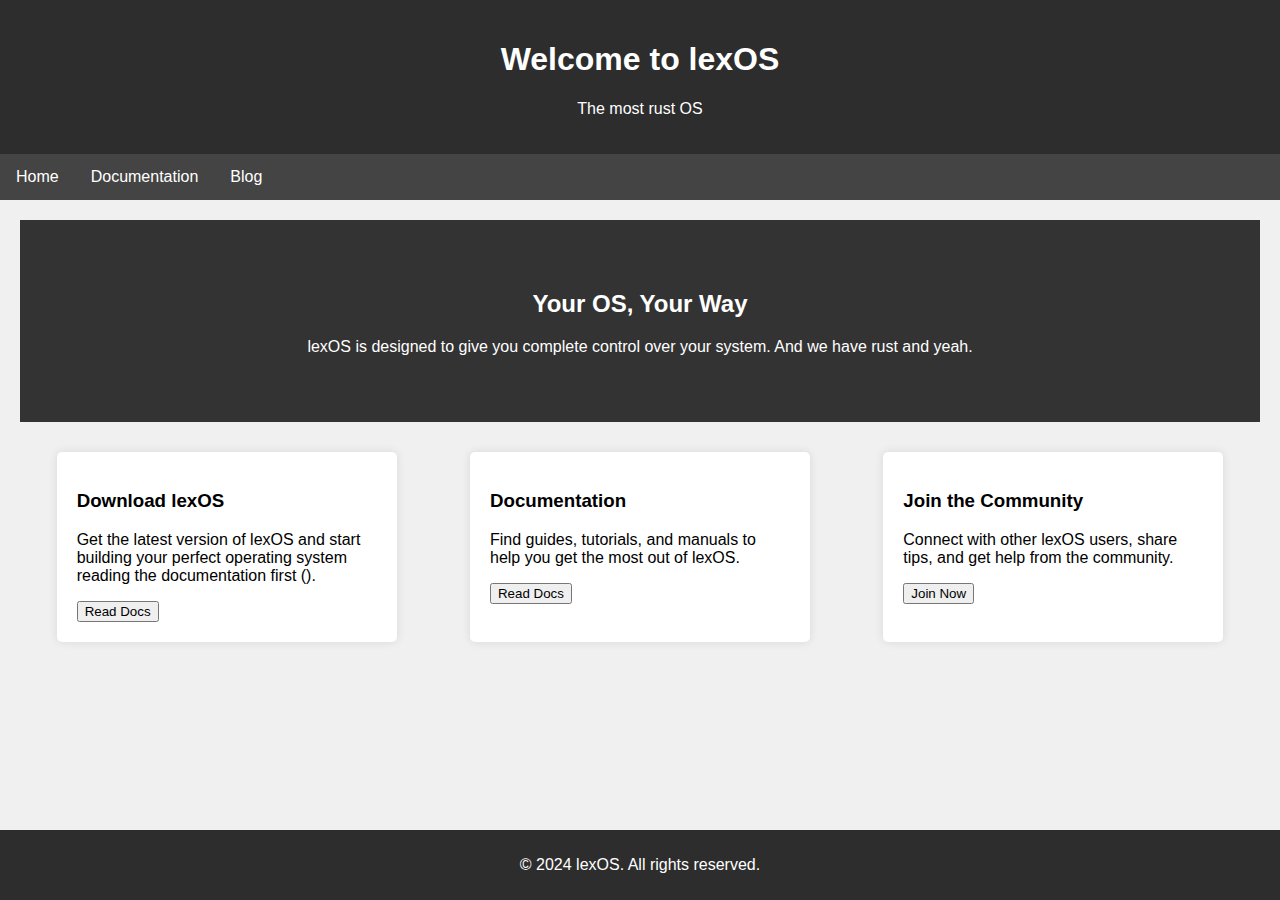
<file: index.html>
<!DOCTYPE html>
<html = "lex.com">
<meta name="description" content="lexOS website - Operating System development and projects by LexStudio.">
<meta name="keywords" content="lexOS, lexstudio, operating system, kernel development">

<head>
    <meta charset="UTF-8">
    <meta name="viewport" content="width=device-width, initial-scale=1.0">
    <title>lexOS</title>
    <link rel="stylesheet" href="styles.css">
</head>
<body>
    <header>
        <h1>Welcome to lexOS</h1>
        <p>The most rust OS</p>
    </header>
    <nav>
        <a href="index.html">Home</a>
        <a href="documentation.html">Documentation</a>
        <a href="blog.html">Blog</a>
        
    </nav>
    <div class="container">
        <div class="hero">
            <h2>Your OS, Your Way</h2>
            <p>lexOS is designed to give you complete control over your system. And we have rust and yeah.</p>
        </div>
        <div class="content">
            <div>
                <h3>Download lexOS</h3>
                <p>Get the latest version of lexOS and start building your perfect operating system reading the documentation first ().</p>
                <button onclick="location.href='documentation.html'">Read Docs</button>

            </div>
            <div>
                <h3>Documentation</h3>
                <p>Find guides, tutorials, and manuals to help you get the most out of lexOS.</p>
                <button onclick="location.href='documentation.html'">Read Docs</button>

            </div>
            <div>
                <h3>Join the Community</h3>
                <p>Connect with other lexOS users, share tips, and get help from the community.</p>
                <button>Join Now</button>
            </div>
        </div>
    </div>
    <footer>
        <p>&copy; 2024 lexOS. All rights reserved.</p>
    </footer>
    <script>
        // Add interactivity if needed
        const buttons = document.querySelectorAll('button');
        buttons.forEach(button => {
            button.addEventListener('click', () => {
                alert('Button clicked!');
            });
        });
    </script>
</body>
</html>
</file>
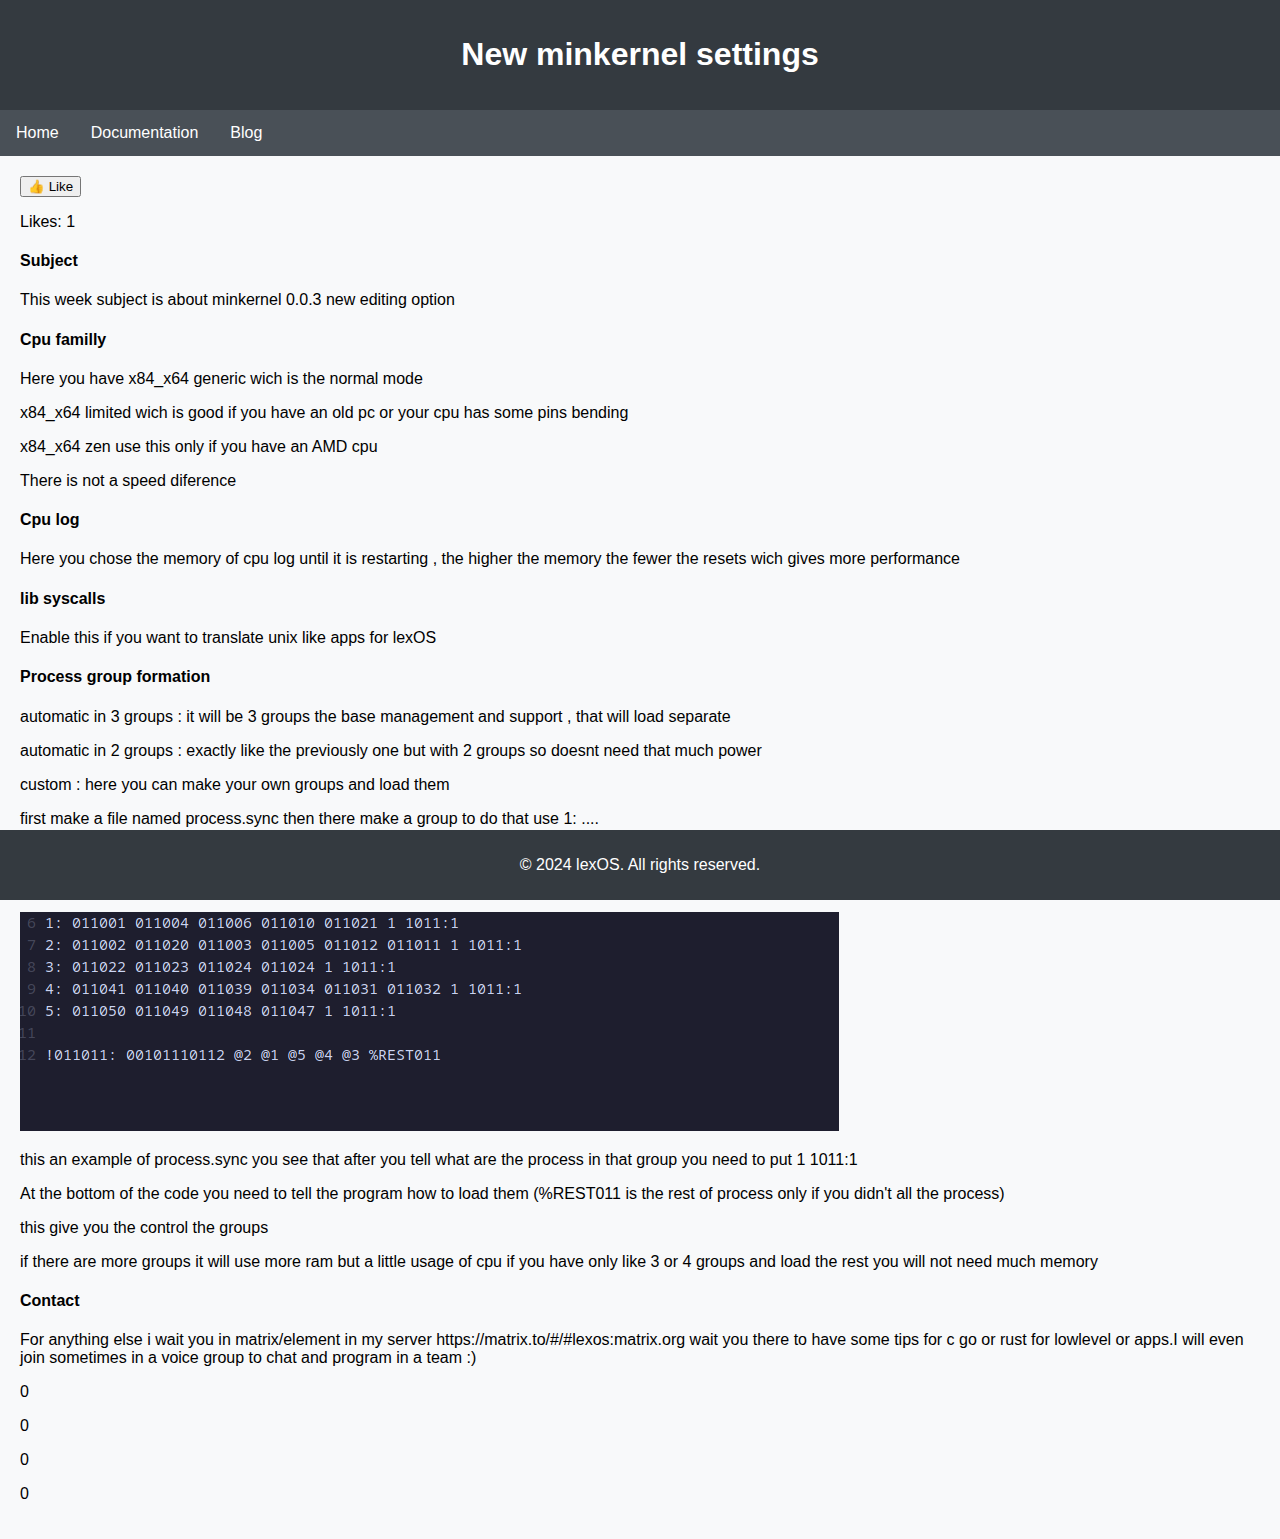
<file: blog.html>
<!DOCTYPE html>
<html lang="en">
<head>
    <meta charset="UTF-8">
    <meta name="viewport" content="width=device-width, initial-scale=1.0">
    <title>>Making lim finally work and the minkernel 0.0.3</title>
    <style>
        black-text {
          color: black;
        }
        body {
            font-family: Arial, sans-serif;
            margin: 0;
            padding: 0;
            background-color: #f8f9fa;
        }
        header {
            background-color: #343a40;
            color: white;
            padding: 15px;
            text-align: center;
        }
        nav {
            background-color: #495057;
            overflow: hidden;
        }
        nav a {
            float: left;
            display: block;
            color: white;
            text-align: center;
            padding: 14px 16px;
            text-decoration: none;
        }
        nav a:hover {
            background-color: #343a40;
        }
        .container {
            padding: 20px;
        }
        .content h3 {
            border-bottom: 1px solid #ddd;
            padding-bottom: 5px;
 
        }
        footer {
            background-color: #343a40;
            color: white;
            text-align: center;
            padding: 10px 0;
            position: fixed;
            bottom: 0;
            width: 100%;
        }
    </style>
</head>
<body>
    <header>
        <h1>New minkernel settings</h1>
    </header>
    <nav>
        <a href="index.html">Home</a>
        
        <a href="documentation.html">Documentation</a>
        <a href="blog.html">Blog</a>
        
    </nav>
    <div class="container">
        <div class="content">
<div class="like-section">
    <button id="likeButton" onclick="handleLike()">👍 Like</button>
    <p id="likeCount">Likes: 1</p>
</div>

<script>
    let likeCount = 1;

    // Check if the user has already liked
    window.onload = function() {
        if (localStorage.getItem('liked') === 'true') {
            document.getElementById('likeButton').disabled = false;
            document.getElementById('likeButton').innerText = 'Liked';
        }
    };

    function handleLike() {
        if (localStorage.getItem('liked') !== 'true') {
            likeCount++;
            document.getElementById('likeCount').innerText = `Likes: ${likeCount}`;
            localStorage.setItem('liked', 'true'); // Mark as liked
            document.getElementById('likeButton').disabled = false; // Disable button
            document.getElementById('likeButton').innerText = 'Liked'; // Update button text
        }
    }
</script>
          <h4>Subject</h4>
          <p>This week subject is about minkernel 0.0.3 new editing option</p>

          <h4>Cpu familly</h4>
          
          <p>Here you have x84_x64 generic wich is the normal mode</p>
          <p>x84_x64 limited wich is good if you have an old pc or your cpu has some pins bending</p>
          <p>x84_x64 zen use this only if you have an AMD cpu</p>
          <p>There is not a speed diference</p>

          <h4>Cpu log</h4>
          <p>Here you chose the memory of cpu log until it is restarting , the higher the memory the fewer the resets wich gives more performance</p>
          <h4>lib syscalls</h4>
          <p>Enable this if you want to translate unix like apps for lexOS</p>
          <h4>Process group formation</h4>
          <p>automatic in 3 groups : it will be 3 groups the base management and support , that will load separate</p>
          <p>automatic in 2 groups : exactly like the previously one but with 2 groups so doesnt need that much power</p>
          <p>custom : here you can make your own groups and load them<p>
          <p>first make a file named process.sync then there make a group to do that use 1: .... </p>
          <p>there are 3 types of process base management and support (base 1-12 management 13-23 support 24-50)</p>
          <p>to alert a process you need to make it like this 011001 (the 011 at start is the process flag and 001 is the number process)</p>
          <img src="asd.png">
          <p>this an example of process.sync you see that after you tell what are the process in that group you need to put 1 1011:1</p>
          <p>At the bottom of the code you need to tell the program how to load them (%REST011 is the rest of process only if you didn't all the process)</p>
          <p>this give you the control the groups</p>
          <p>if there are more groups it will use more ram but a little usage of cpu if you have only like 3 or 4 groups and load the rest you will not need much memory</p>

          <h4>Contact</h4>
          <p>For anything else i wait you in matrix/element in my server https://matrix.to/#/#lexos:matrix.org wait you there to have some tips for c go or rust for lowlevel or apps.I will even join sometimes in a voice group to chat and program in a team :)</p>
          <p>0</p>
          <p>0</p>
          <p>0</p>
          <p>0</p>
        </div>
    </div>
    <footer>
        <p>&copy; 2024 lexOS. All rights reserved.</p>
    </footer>
</body>
</html>
</file>
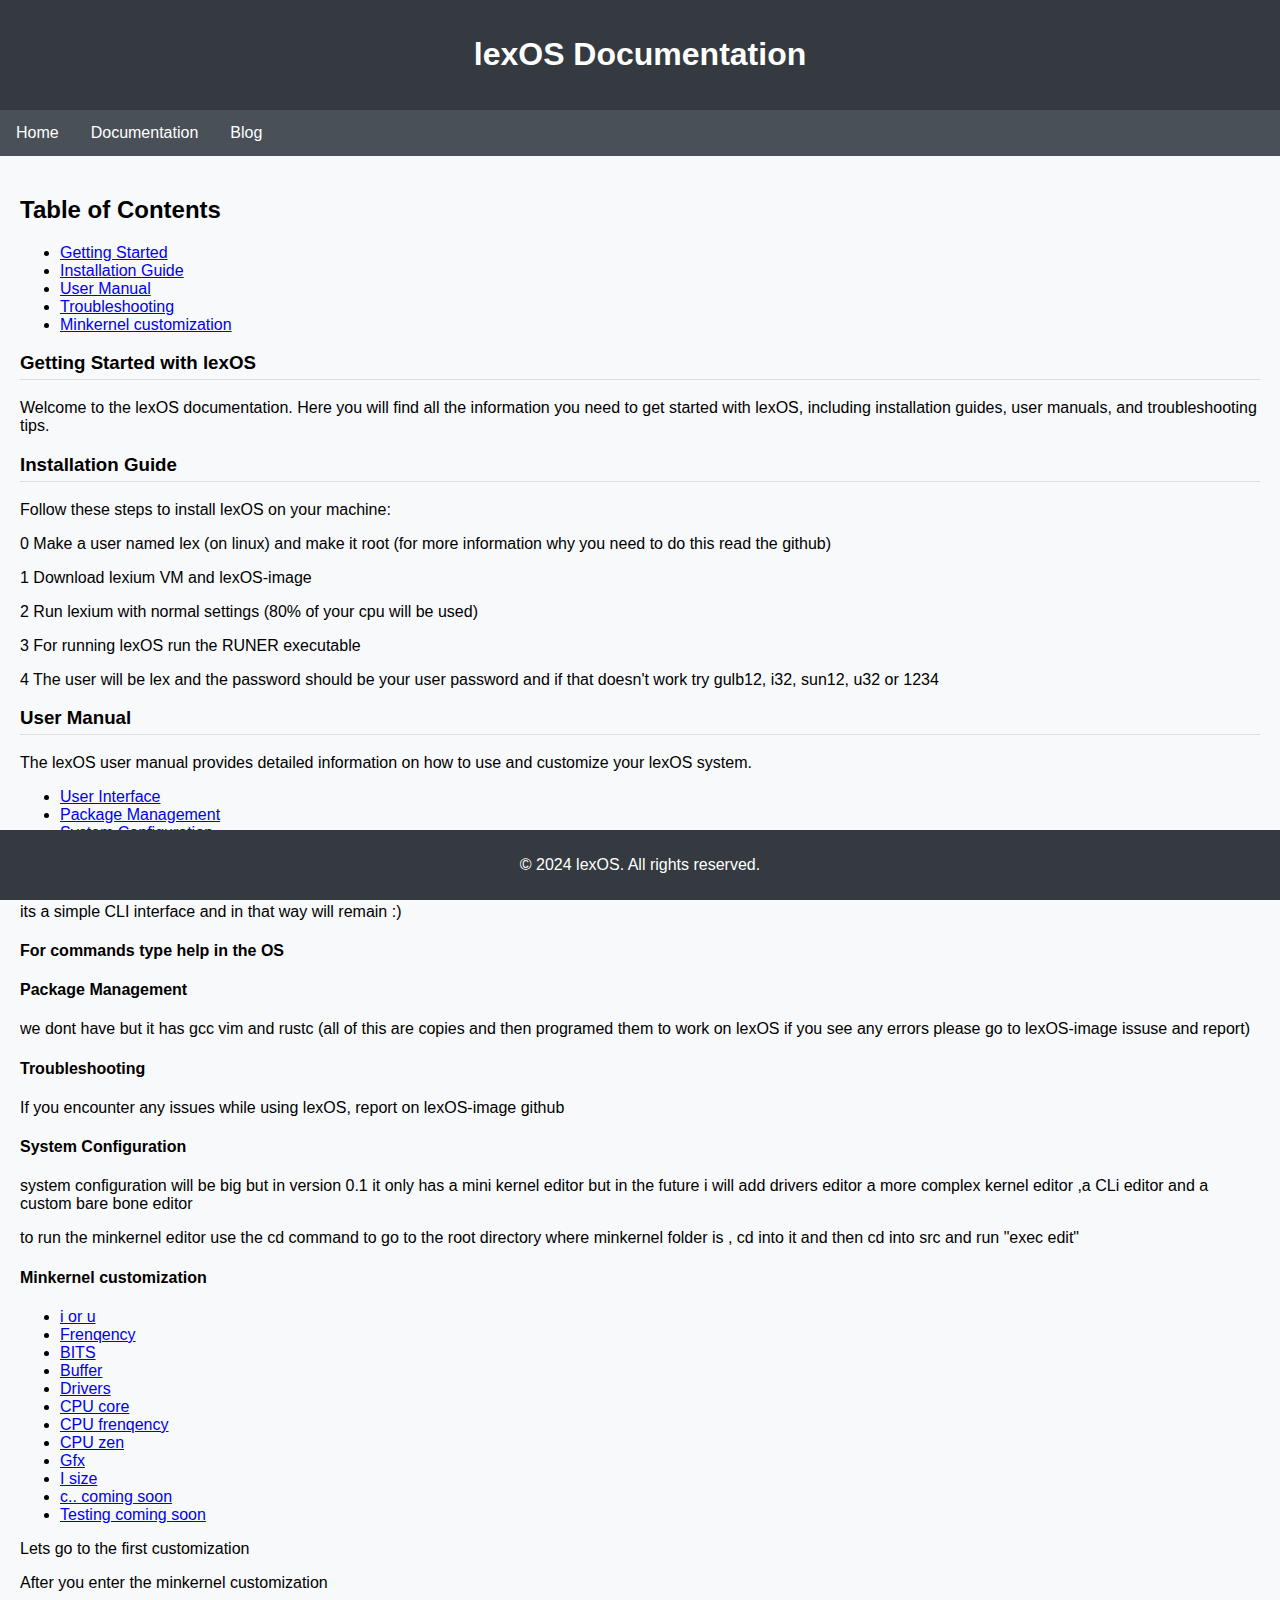
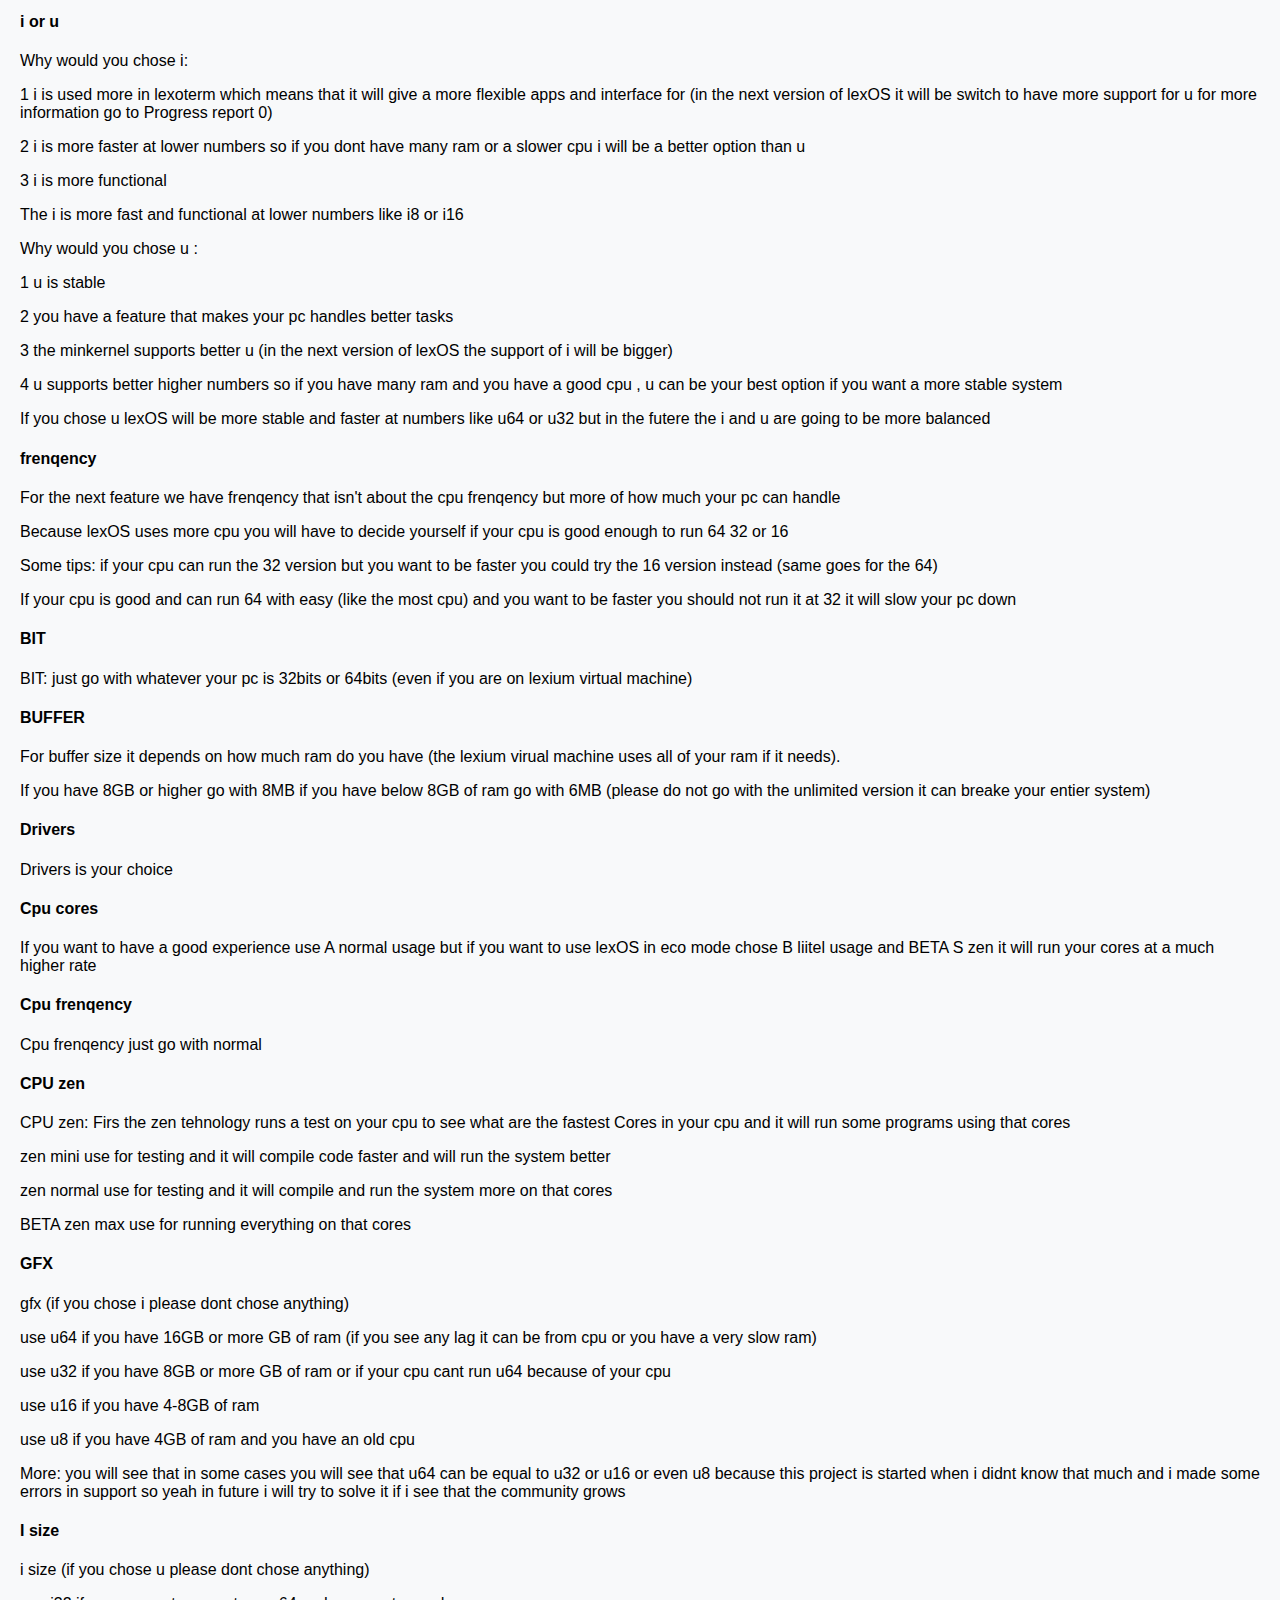
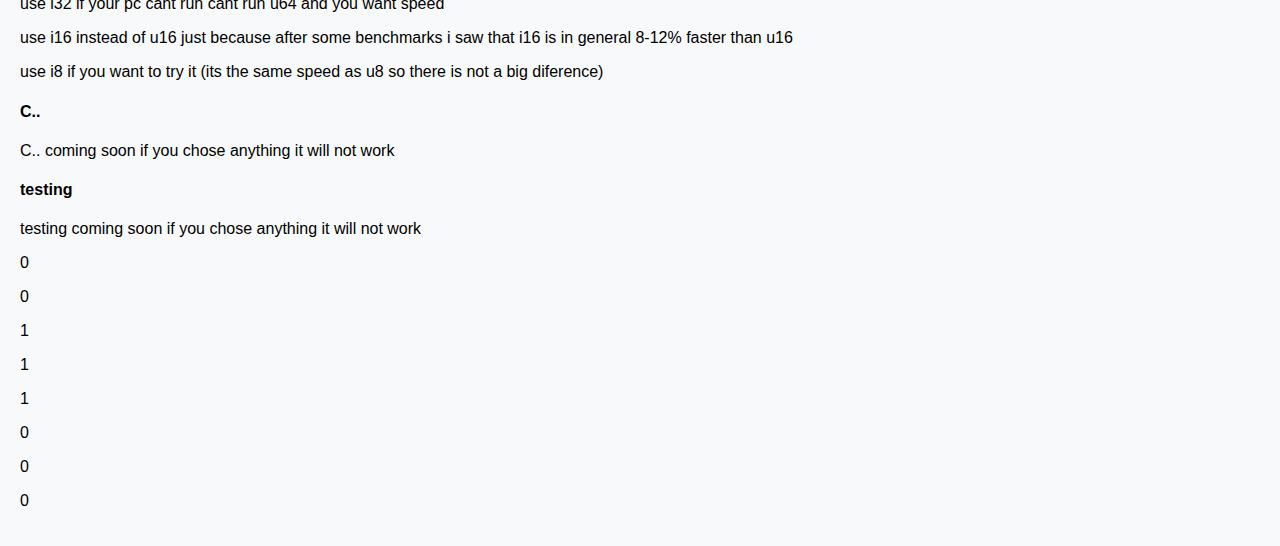
<file: documentation.html>
<!DOCTYPE html>
<html lang="en">
<head>
    <meta charset="UTF-8">
    <meta name="viewport" content="width=device-width, initial-scale=1.0">
    <title>lexOS Documentation</title>
    <style>
        black-text {
          color: black;
        }
        body {
            font-family: Arial, sans-serif;
            margin: 0;
            padding: 0;
            background-color: #f8f9fa;
        }
        header {
            background-color: #343a40;
            color: white;
            padding: 15px;
            text-align: center;
        }
        nav {
            background-color: #495057;
            overflow: hidden;
        }
        nav a {
            float: left;
            display: block;
            color: white;
            text-align: center;
            padding: 14px 16px;
            text-decoration: none;
        }
        nav a:hover {
            background-color: #343a40;
        }
        .container {
            padding: 20px;
        }
        .content h3 {
            border-bottom: 1px solid #ddd;
            padding-bottom: 5px;
 
        }
        footer {
            background-color: #343a40;
            color: white;
            text-align: center;
            padding: 10px 0;
            position: fixed;
            bottom: 0;
            width: 100%;
        }
    </style>
</head>
<body>
    <header>
        <h1>lexOS Documentation</h1>
    </header>
    <nav>
        <a href="index.html">Home</a>
        <a href="documentation.html">Documentation</a>
        <a href="blog.html">Blog</a>
    </nav>
    <div class="container">
        <div class="content">
            <h2>Table of Contents</h2>
            <ul>
                <li><a href="#getting-started">Getting Started</a></li>
                <li><a href="#installation-guide">Installation Guide</a></li>
                <li><a href="#user-manual">User Manual</a></li>
                <li><a href="#troubleshooting">Troubleshooting</a></li>
                <li><a href="#minkernel customization">Minkernel customization</a></li>
            </ul>

            <h3 id="getting-started">Getting Started with lexOS</h3>
            <p>Welcome to the lexOS documentation. Here you will find all the information you need to get started with lexOS, including installation guides, user manuals, and troubleshooting tips.</p>

            <h3 id="installation-guide">Installation Guide</h3>
            <p>Follow these steps to install lexOS on your machine:</p>
            
            <p>0 Make a user named lex (on linux) and make it root (for more information why you need to do this read the github)</p>
            <p>1 Download lexium VM and lexOS-image</p>
            <p>2 Run lexium with normal settings (80% of your cpu will be used)</p>
            <p>3 For running lexOS run the RUNER executable</p>
            <p>4 The user will be lex and the password should be your user password and if that doesn't work try gulb12, i32, sun12, u32 or 1234</p>
                
            

            <h3 id="user-manual">User Manual</h3>
            <p>The lexOS user manual provides detailed information on how to use and customize your lexOS system.</p>
            <ul>
                <li><a href="#user-interface">User Interface</a></li>
                <li><a href="#package-management">Package Management</a></li>
                <li><a href="#system-configuration">System Configuration</a></li>
            </ul>

            <h4 id="user-interface">User Interface</h4>
            <p>its a simple CLI interface and in that way will remain :)</p>

            <h4 id="Commands" </h4>
            <p>For commands type help in the OS</p>

            <h4 id="package-management">Package Management</h4>
            <p>we dont have but it has gcc vim and rustc (all of this are copies and then programed them to work on lexOS if you see any errors please go to lexOS-image issuse and report)</p>
            <h4 id="Errors">Troubleshooting</h4>
<p>If you encounter any issues while using lexOS, report on lexOS-image github</p>

            <h4 id="system-configuration">System Configuration</h4>
            <p>system configuration will be big but in version 0.1 it only has a mini kernel editor but in the future i will add drivers editor a more complex kernel editor ,a CLi editor and a custom bare bone editor</p>
            <p>to run the minkernel editor use the cd command to go to the root directory where minkernel folder is , cd into it and then cd into src and run "exec edit"</p>

            <h4 id="Minkernel customization"> Minkernel customization </h4>
              <ul>
                <li><a href="#ioru">i or u</a></li>
                <li><a href="#frenq">Frenqency</a></li>
                <li><a href="#bit">BITS</a></li>
                <li><a href="#buffer">Buffer</a></li>
                <li><a href="#drivers">Drivers</a></li>
                <li><a href="#cpucore">CPU core</a></li>
                <li><a href="#cpufrenq">CPU frenqency</a></li>
                <li><a href="#cpuzen">CPU zen</a></li>
                <li><a href="#gfx">Gfx</a></li>
                <li><a href="#isize">I size</a></li>
                <li><a href="#c">c.. coming soon</a></li>
                <li><a href="#test">Testing coming soon</a></li>
              </ul>
            <p>Lets go to the first customization<p>
            <p>After you enter the minkernel customization </p>
            <p></p>
            <h4 id="ioru"> i or u</h4>
            <p>Why would you chose i:</p>
            <p>1 i is used more in lexoterm which means that it will give a more flexible apps and interface for (in the next version of lexOS it will be switch to have more support for u for more information go to Progress report 0)</p>
            <p>2 i is more faster at lower numbers so if you dont have many ram or a slower cpu i will be a better option than u </p>
            <p>3 i is more functional </p>
            <p> The i is more fast and functional at lower numbers like i8 or i16 </p>
            

            <p>Why would you chose u :</p>

            <p>1 u is stable</p>
            <p>2 you have a feature that makes your pc handles better tasks</p>
            <p>3 the minkernel supports better u (in the next version of lexOS the support of i will be bigger)</p>
            <p>4 u supports better higher numbers so if you have many ram and you have a good cpu , u can be your best option if you want a more stable system</p>
            <p>If you chose u lexOS will be more stable and faster at numbers like u64 or u32 but in the futere the i and u are going to be more balanced<p>
            <p></p>
            <p></p>
            <h4 id="frenq">frenqency</h4>
            <p>For the next feature we have frenqency that isn't about the cpu frenqency but more of how much your pc can handle<p>
            <p>Because lexOS uses more cpu you will have to decide yourself if your cpu is good enough to run 64 32 or 16</p>
            <p>Some tips: if your cpu can run the 32 version but you want to be faster you could try the 16 version instead (same goes for the 64)</p>
            <p>If your cpu is good and can run 64 with easy (like the most cpu) and you want to be faster you should not run it at 32 it will slow your pc down</p>
            <p></p>
            <p></p>
            <h4 id="bit">BIT</h4>
            <p>BIT: just go with whatever your pc is 32bits or 64bits (even if you are on lexium virtual machine)</p>
            <p></p>
            <p></p>
            

            <h4 id="buffer">BUFFER</h4>
            <p>For buffer size it depends on how much ram do you have (the lexium virual machine uses all of your ram if it needs).<p>
            <p>If you have 8GB or higher go with 8MB if you have below 8GB of ram go with 6MB (please do not go with the unlimited version it can breake your entier system)</p>
            <p></p>
            <p></p>
            <h4 id="drivers">Drivers</h4>
            <p>Drivers is your choice</p>
            <p></p>
            <p></p>
            
            <h4 id="cpucore">Cpu cores</h4> 
            <p>If you want to have a good experience use A normal usage but if you want to use lexOS in eco mode chose B liitel usage and BETA S zen it will run your cores at a much higher rate</p>
            <p></p>
            <p></p>
            <h4 id="cpufrenq">Cpu frenqency</h4>
            <p>Cpu frenqency just go with normal</p>
            <p></p>
            <p></p>
            <h4 id="cpuzen">CPU zen</h4>
            <p>CPU zen: Firs the zen tehnology runs a test on your cpu to see what are the fastest Cores in your cpu and it will run some programs using that cores</p>
            <p>zen mini use for testing and it will compile code faster and will run the system better</p>
            <p>zen normal use for testing and it will compile and run the system more on that cores</p>
            <p>BETA zen max use for running everything on that cores</p>
            <p></p>
            <p></p>
            <h4 id="gfx">GFX</h4>
            <p>gfx (if you chose i please dont chose anything)</p>
            <p>use u64 if you have 16GB or more GB of ram (if you see any lag it can be from cpu or you have a very slow ram)</p>
            <p>use u32 if you have 8GB or more GB of ram or if your cpu cant run u64 because of your cpu</p>
            <p>use u16 if you have 4-8GB of ram</p>
            <p>use u8 if you have 4GB of ram and you have an old cpu</p>
            <p>More: you will see that in some cases you will see that u64 can be equal to u32 or u16 or even u8 because this project is started when i didnt know that much and i made some errors in support so yeah in future i will try to solve it if i see that the community grows </p>
            <p></p>
            <p></p>
            <h4 id="isize">I size</h4>
            <p>i size (if you chose u please dont chose anything)</p>
            <p>use i32 if your pc cant run cant run u64 and you want speed</p>
            <p>use i16 instead of u16 just because after some benchmarks i saw that i16 is in general 8-12% faster than u16</p>
            <p>use i8 if you want to try it (its the same speed as u8 so there is not a big diference)</p>
            <p></p>
            <p></p>
            <h4 id="c">C..</h4>
            <p>C.. coming soon if you chose anything it will not work</p>
            <p></p>
            <p></p>
            <h4 id="test">testing</h4>
            <p>testing coming soon if you chose anything it will not work</p>
            <p>0</p>
            <p>0</p>
            <p>1</p>
            <p>1</p>
            <p>1</p>
            <p>0</p>
            <p>0</p>
            <p>0</p>
        </div>
    </div>
    <footer>
        <p>&copy; 2024 lexOS. All rights reserved.</p>
    </footer>
</body>
</html>
</file>
<file: styles.css>
body {
    font-family: Arial, sans-serif;
    margin: 0;
    padding: 0;
    background-color: #f0f0f0;
}
header {
    background-color: #2d2d2d;
    color: white;
    padding: 20px;
    text-align: center;
}
nav {
    background-color: #444;
    overflow: hidden;
}
nav a {
    float: left;
    display: block;
    color: white;
    text-align: center;
    padding: 14px 16px;
    text-decoration: none;
}
nav a:hover {
    background-color: #575757;
}
.container {
    padding: 20px;
}
.hero {
    background-color: #333;
    color: white;
    padding: 50px 20px;
    text-align: center;
}
.content {
    display: flex;
    justify-content: space-around;
    margin: 20px 0;
}
.content div {
    background-color: white;
    padding: 20px;
    margin: 10px;
    border-radius: 5px;
    box-shadow: 0 0 10px rgba(0, 0, 0, 0.1);
    flex: 1;
    max-width: 300px;
}
footer {
    background-color: #2d2d2d;
    color: white;
    text-align: center;
    padding: 10px 0;
    position: absolute;
    bottom: 0;
    width: 100%;
}
</file>
